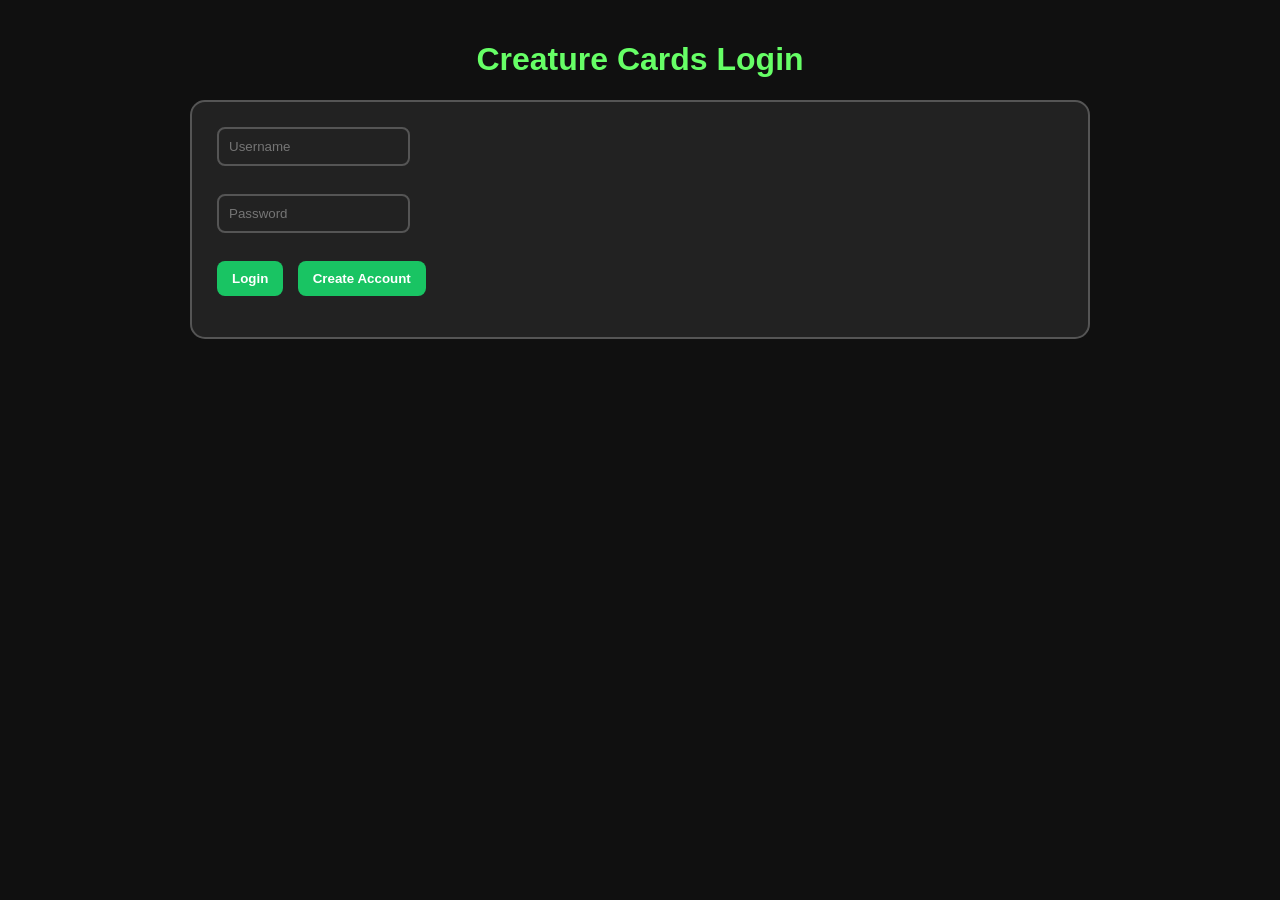
<file: index.html>
<!DOCTYPE html>
<html lang="en">

<head>

<meta charset="UTF-8">
<meta name="viewport" content="width=device-width, initial-scale=1.0">

<title>Creature Cards (CC)</title>

<link rel="stylesheet" href="style.css">

</head>


<body>


<h1>Creature Cards (CC)</h1>


<div class="card">

<p>
Logged in as:
<b id="user"></b>
</p>

<a href="login.html">
<button>
Login
</button>
</a>


<span id="adminButton"></span>

</div>




<h2>Types</h2>

<div class="card">

<ul>

<li>Rock</li>
<li>Nature</li>
<li>Undead</li>
<li>Carbonate</li>
<li>Bug</li>
<li>Sharp</li>
<li>Flying</li>
<li>Halloween</li>
<li>Animal</li>
<li>Normal</li>

</ul>

</div>





<h2>Rarities</h2>


<div class="card">

<p class="common">
Common - Grey
</p>

<p class="uncommon">
Uncommon - Green
</p>

<p class="rare">
Rare - Blue
</p>

<p class="legendary">
Legendary - Shiny Yellow
</p>

<p class="mythical">
Mythical - Red
</p>

<p class="secret">
Secret - Galaxy
</p>

<p class="obstratick">
Obstratick - Rainbow
</p>

</div>







<h2>Creature Cards</h2>





<div class="card">

<h3>Thorn Scout</h3>

<p>Type: Nature</p>
<p>Strength: 150</p>
<p>Diet: Poison</p>
<p>Speed: 200</p>
<p>Height: 2m</p>
<p>Danger: 6/10</p>

</div>





<div class="card">

<h3>Podel</h3>

<p>Type: Normal</p>

<p>
Strength: Rock
</p>

<p>
Ability:
Can pick up and throw unlimited rocks.
Weak in normal combat.
</p>

<p>Diet: Fish from ponds</p>
<p>Speed: 30</p>
<p>Height: 0.7m</p>
<p>Danger: 5/10</p>

<p class="secret">
Secret
</p>

</div>






<div class="card">

<h3>Berd</h3>

<p>Type: Flying</p>
<p>Strength: 500</p>
<p>Diet: Rats</p>
<p>Speed: 300</p>
<p>Height: 3m</p>
<p>Danger: 6/10</p>

<p class="obstratick">
Obstratick
</p>

</div>






<div class="card">

<h3>Skelly</h3>

<p>Type: Undead</p>
<p>Strength: 400</p>
<p>Diet: Nothing</p>
<p>Speed: 150</p>
<p>Height: 2.3m</p>
<p>Danger: 5/10</p>

<p class="rare">
Rare
</p>

</div>






<div class="card">

<h3>Sodium Carbinate</h3>

<p>Type: Carbonate</p>
<p>Strength: 50</p>
<p>Diet: Bone marrow</p>
<p>Speed: 230</p>
<p>Height: 5cm</p>
<p>Danger: 4/10</p>

<p class="uncommon">
Uncommon
</p>

</div>






<div class="card">

<h3>Aum</h3>

<p>Type: Bug</p>
<p>Strength: 300</p>
<p>Diet: Anything</p>
<p>Speed: 30</p>
<p>Height: 10cm</p>
<p>Danger: 5/10</p>

<p class="uncommon">
Uncommon
</p>

</div>






<div class="card">

<h3>Tree Person</h3>

<p>Type: Flying</p>
<p>Strength: 400</p>
<p>Diet: Air</p>
<p>Speed: 300</p>
<p>Height: 18.5m</p>
<p>Danger: 7/10</p>

<p class="legendary">
Legendary
</p>

</div>






<div class="card">

<h3>Motor Right</h3>

<p>Type: Rock</p>
<p>Strength: 0</p>
<p>Diet: Nothing</p>
<p>Speed: 1.3</p>
<p>Height: 1.3m</p>
<p>Danger: 0/10</p>

<p class="common">
Common
</p>

</div>







<h2>Biomes</h2>




<div class="card">

<h3>Sea</h3>

<p>
Buffs Current cards and Sea Heart cards.
</p>

<p>
Rarity: Unknown
</p>

</div>





<div class="card">

<h3>Cave</h3>

<p>
Buffs Rock and Undead.
</p>

<p class="legendary">
Legendary
</p>

</div>





<div class="card">

<h3>Field With Trees</h3>

<p>
Buffs Bugs and Nature.
</p>

<p class="common">
Common
</p>

</div>







<h2>CC Global Chat</h2>

<div id="chatBox"></div>

<input id="message" placeholder="Message">

<button onclick="sendMessage()">
Send
</button>

<br><br>

<a href="game.html">
<button>
CC Game
</button>
</a>







<script src="app.js"></script>


<script>


let username =
localStorage.getItem("CCusername");


document.getElementById("user").innerText =
username || "Guest";



if(
localStorage.getItem("CCrole")
==="admin"
){

document.getElementById("adminButton").innerHTML =

`

<a href="admin.html">

<button>
Admin Panel
</button>

</a>

`;

}


</script>



</body>

</html>
</file>
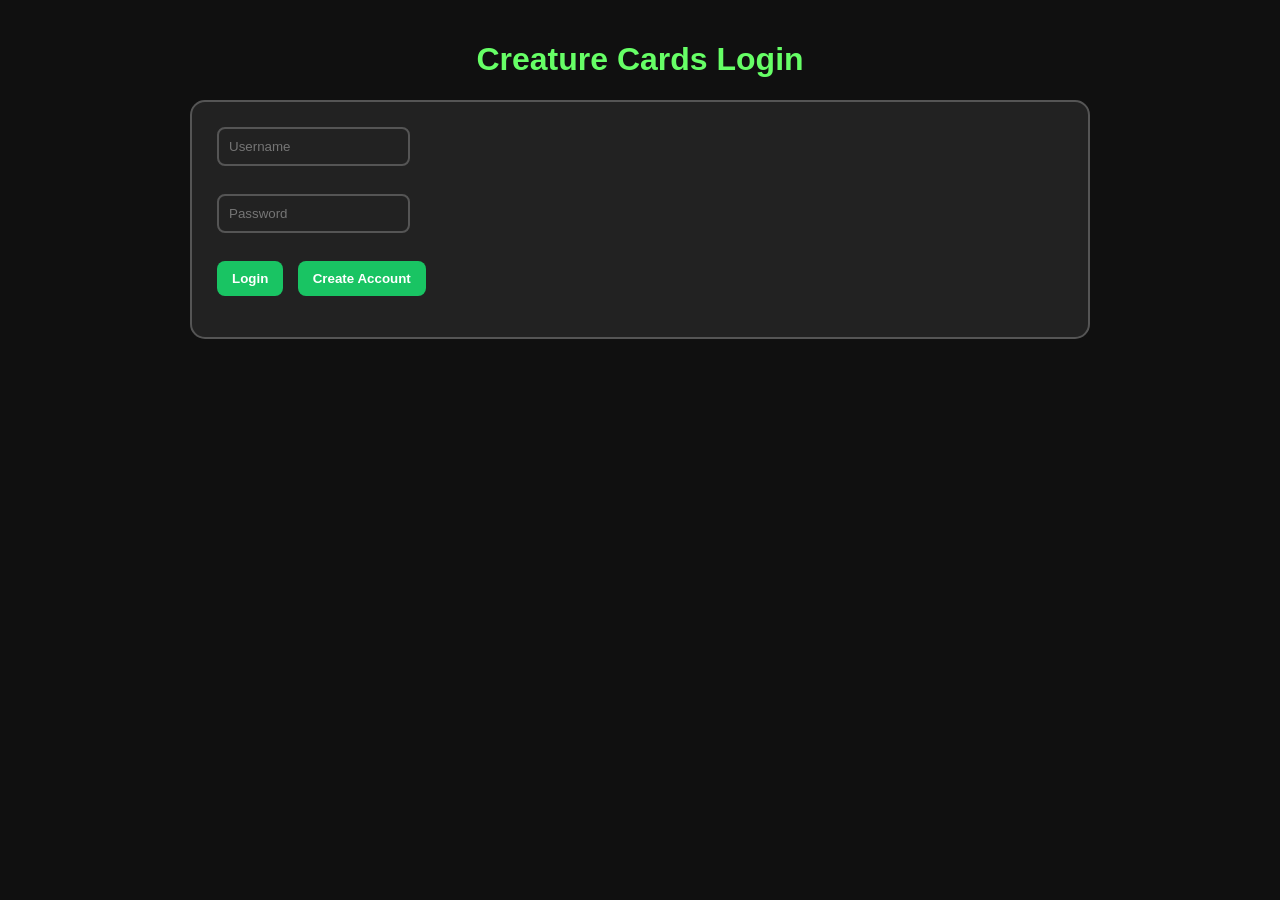
<file: admin.html>
<!DOCTYPE html>
<html>

<head>

<title>CC Admin Panel</title>

<link rel="stylesheet" href="style.css">

</head>


<body>


<h1>
Creature Cards Admin Panel
</h1>


<div class="card">


<h2>Add Card</h2>


<input id="name"
placeholder="Card name">


<input id="type"
placeholder="Type">


<input id="strength"
placeholder="Strength">


<input id="speed"
placeholder="Speed">


<input id="rarity"
placeholder="Rarity">


<button onclick="addCard()">
Add Card
</button>


</div>



<div class="card">

<h2>Users</h2>

<div id="users"></div>

</div>



<script src="admin.js"></script>


</body>

</html>
</file>
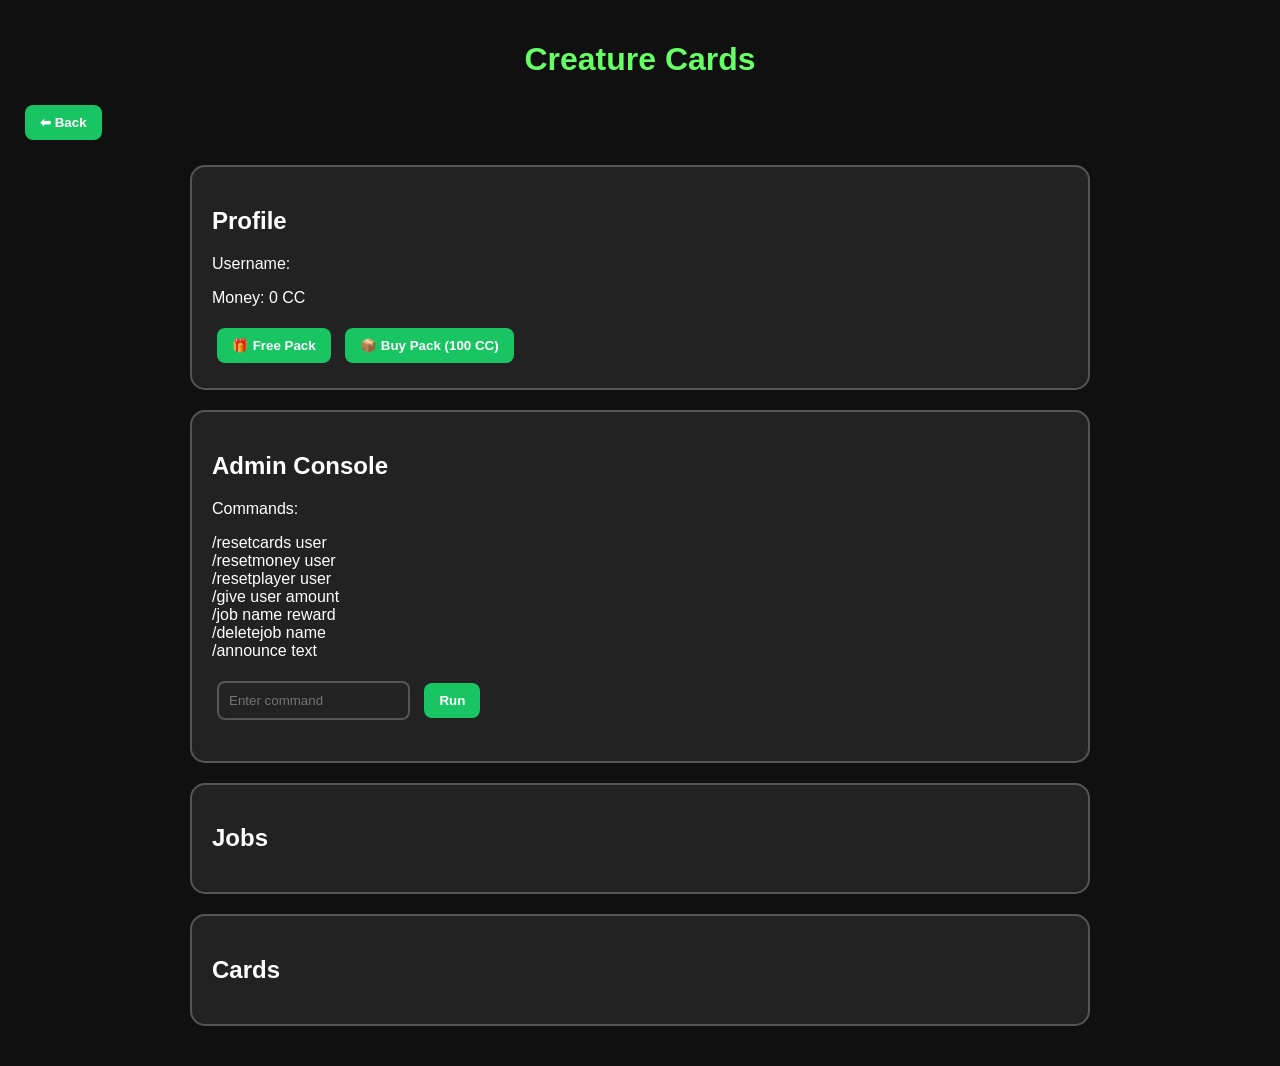
<file: game.html>
<!DOCTYPE html>
<html>

<head>

<title>Creature Cards Game</title>

<link rel="stylesheet" href="style.css">

</head>


<body>


<h1>Creature Cards</h1>


<a href="index.html">
<button>⬅ Back</button>
</a>



<div class="ccPanel">

<h2>Profile</h2>

<p>
Username:
<span id="username"></span>
</p>


<p>
Money:
<span id="money">0</span> CC
</p>


<button onclick="claimStarter()">
🎁 Free Pack
</button>


<button onclick="buyPack()">
📦 Buy Pack (100 CC)
</button>


</div>





<div id="adminPanel" class="ccPanel">


<h2>
Admin Console
</h2>


<p>
Commands:
</p>


<p>
/resetcards user
<br>
/resetmoney user
<br>
/resetplayer user
<br>
/give user amount
<br>
/job name reward
<br>
/deletejob name
<br>
/announce text
</p>



<input
id="adminCommand"
placeholder="Enter command">



<button onclick="runAdminCommand()">
Run
</button>



<p id="adminResult"></p>


</div>






<div class="ccPanel">

<h2>
Jobs
</h2>

<div id="jobs"></div>

</div>





<div class="ccPanel">

<h2>
Cards
</h2>

<div id="cards" class="cardGrid"></div>

</div>





<script src="game.js"></script>


</body>

</html>
</file>
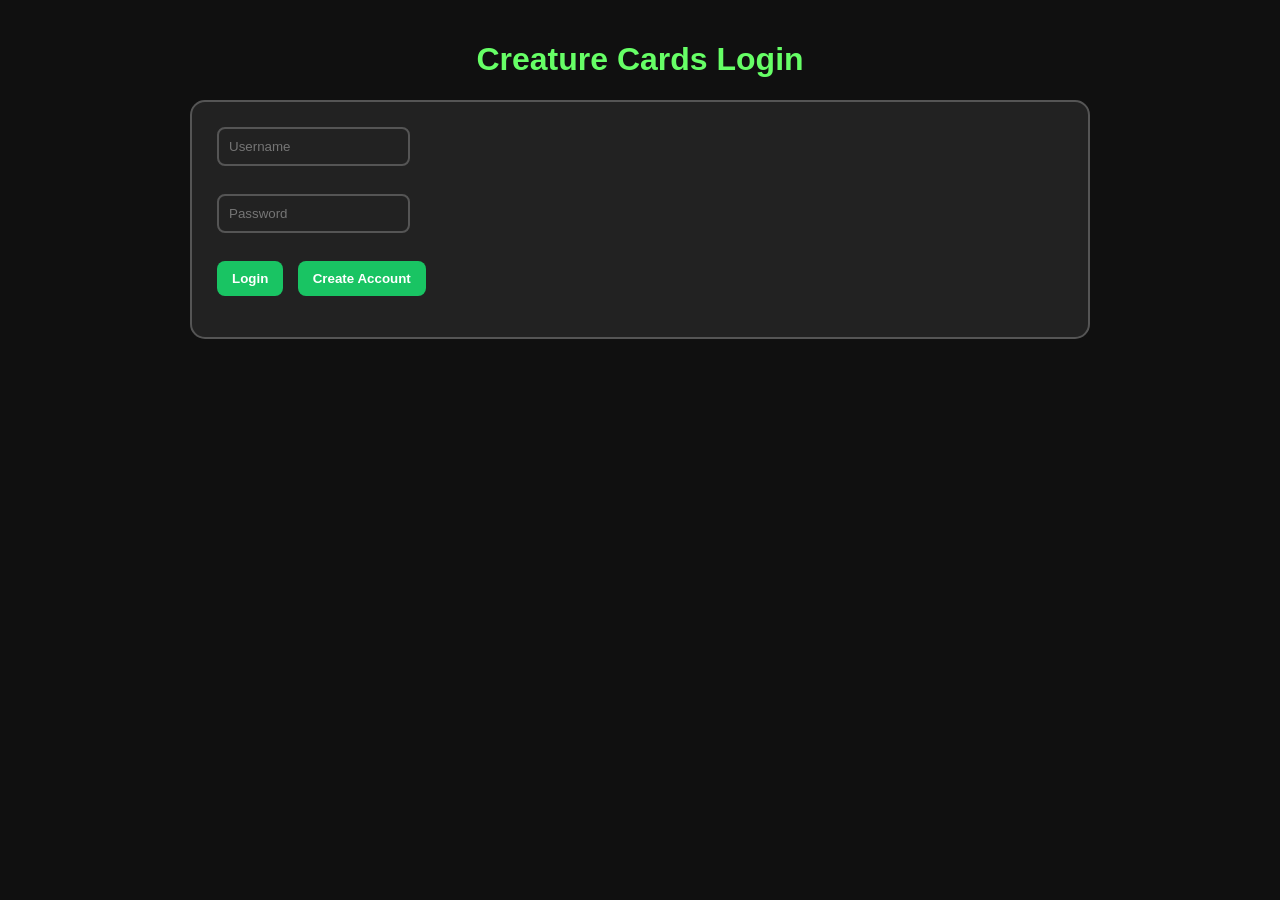
<file: login.html>
<!DOCTYPE html>
<html>

<head>
<title>CC Login</title>
<link rel="stylesheet" href="style.css">
</head>

<body>

<h1>Creature Cards Login</h1>

<div class="card">

<input id="username" placeholder="Username">
<br><br>

<input id="password" type="password" placeholder="Password">

<br><br>

<button onclick="login()">
Login
</button>

<button onclick="signup()">
Create Account
</button>

<p id="status"></p>

</div>


<script src="login.js"></script>

</body>
</html>
</file>
<file: style.css>
*{
box-sizing:border-box;
}


body{

margin:0;

padding:20px;

background:#101010;

color:white;

font-family:Arial, Helvetica, sans-serif;

}



h1{

text-align:center;

color:#66ff66;

}



h2{

color:#ffffff;

}





button{

background:#19c463;

color:white;

border:none;

padding:10px 15px;

border-radius:8px;

cursor:pointer;

font-weight:bold;

margin:5px;

}



button:hover{

transform:scale(1.05);

}



input{

background:#222;

color:white;

border:2px solid #555;

padding:10px;

border-radius:8px;

margin:5px;

}





/* PANELS */


.ccPanel,
.card{


background:#222;

border:2px solid #555;

border-radius:15px;

padding:20px;

margin:20px auto;

max-width:900px;


}





/* GAME HEADER */


.ccHeader{

text-align:center;

margin-bottom:30px;

}





/* CARD COLLECTION */


.cardGrid{


display:flex;

flex-wrap:wrap;

gap:15px;

justify-content:center;


}





/* CREATURE CARD */


.ccCard{


width:150px;

height:210px;


background:#191919;


border:4px solid grey;


border-radius:15px;


padding:10px;


text-align:center;


transition:0.2s;


overflow:hidden;


}



.ccCard:hover{


transform:translateY(-8px);


}





.ccCard h3{


margin:5px;


font-size:18px;


}





.cardPicture{


height:60px;

width:60px;

background:#444;

border-radius:50%;

margin:auto;


}





.ccStat{


font-size:13px;

margin:3px;


}





/* RARITY */


.common{

border-color:#999;


}


.uncommon{


border-color:#00ff55;


}


.rare{


border-color:#3399ff;


}



.legendary{


border-color:#ffe600;

box-shadow:
0 0 15px gold;


}



.mythical{


border-color:red;

box-shadow:
0 0 15px red;


}



.secret{


border-color:#9b00ff;


background:
linear-gradient(
135deg,
#111,
#3b126e
);


box-shadow:
0 0 15px purple;


}



.obstratick{


background:

linear-gradient(
45deg,
red,
orange,
yellow,
green,
blue,
purple
);


color:white;


border-color:white;


}







/* JOBS */


.jobCard{


background:#292929;


border:2px solid #666;


border-radius:12px;


padding:15px;


margin:10px;


}





/* CHAT */


#chatBox{


height:300px;

overflow:auto;


background:#151515;


border:2px solid #555;


border-radius:10px;


padding:10px;


}



.message{


background:#333;

padding:8px;

border-radius:8px;

margin:5px;


}
</file>
